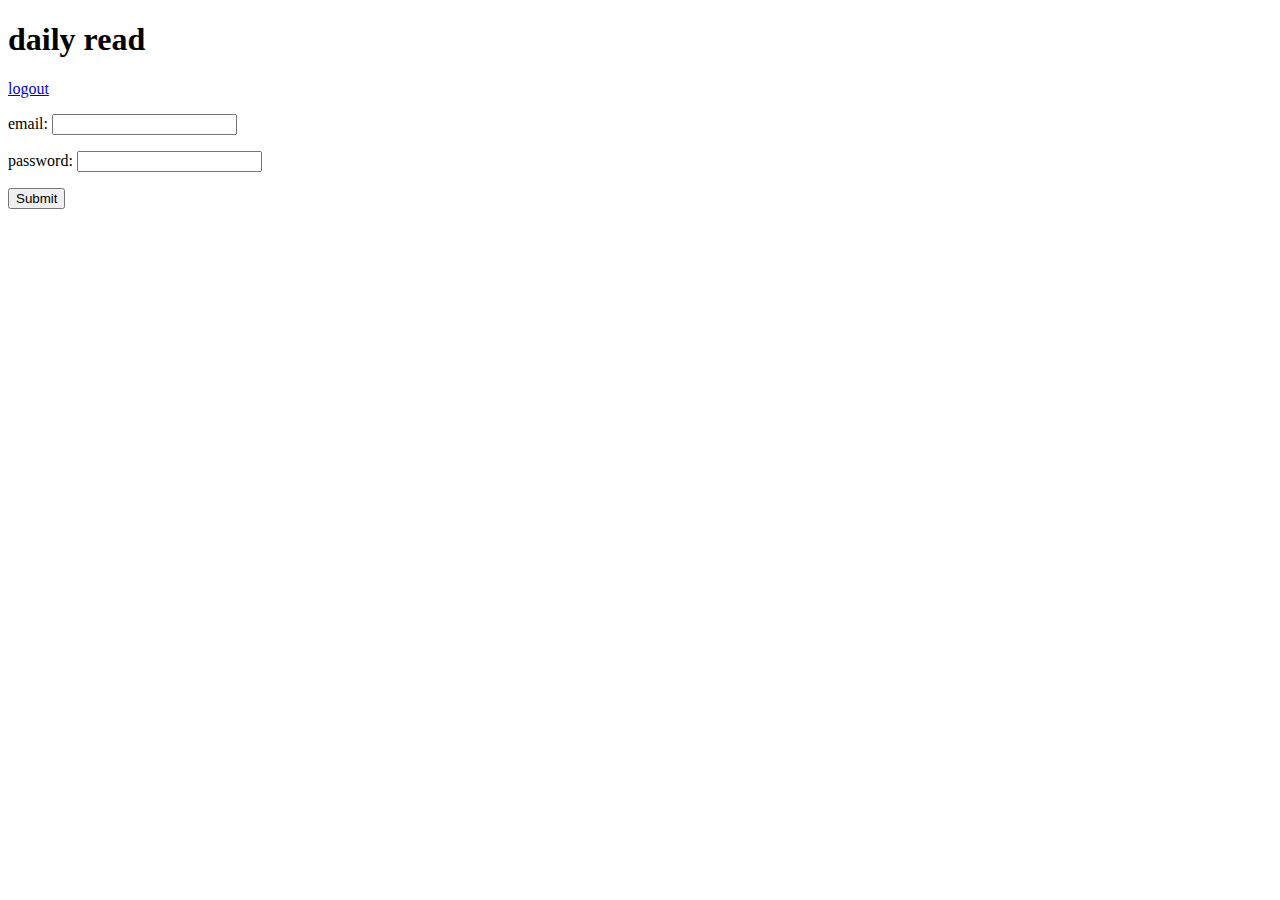
<file: .build/index.html>
<!doctype html>

<html>
<head>
	<meta charset="utf-8">
	<meta http-equiv="X-UA-Compatible" content="IE=edge,chrome=1">
	<meta name="viewport" content="width=device-width">

	<link rel="stylesheet" href="/static/css/styles.css" />

	
	<title>Default</title>
	
</head>
<body>
	
  
<h1>daily read</h1>
<a id="logout" href="javascript:void(0);">logout</a>

<section id="sign-in">
    <form id="credentials">
        <p>email: <input id="email" type="text"></p>
        <p>password: <input id="password" type="password"></p>
        <input type="submit">
    </form>
</section>

<section id="app">
    <h2>instructions</h2>
    <ol>
        <li>add your favorite websites to the "daily read links" list below.</li>
        <li>visit <a href="dailyread.website/next">dailyread.website/next</a> to shuffle the list and visit the next daily read site.</li>
        <li>the app shuffles the list after you've visited each site once.</li>
    </ol>

    <h2>daily read links</h2>
    <a id="add-url" href="javascript:void(0);">add new link</a>
    <ul id="urls">
    </ul>
</section>



	
	<script src="http://ajax.googleapis.com/ajax/libs/jquery/1.7.2/jquery.min.js"></script>
	<script src="http://www.parsecdn.com/js/parse-1.3.0.min.js"></script>
	<script src="/static/js/main.js"></script>
	
</body>
</html>
</file>
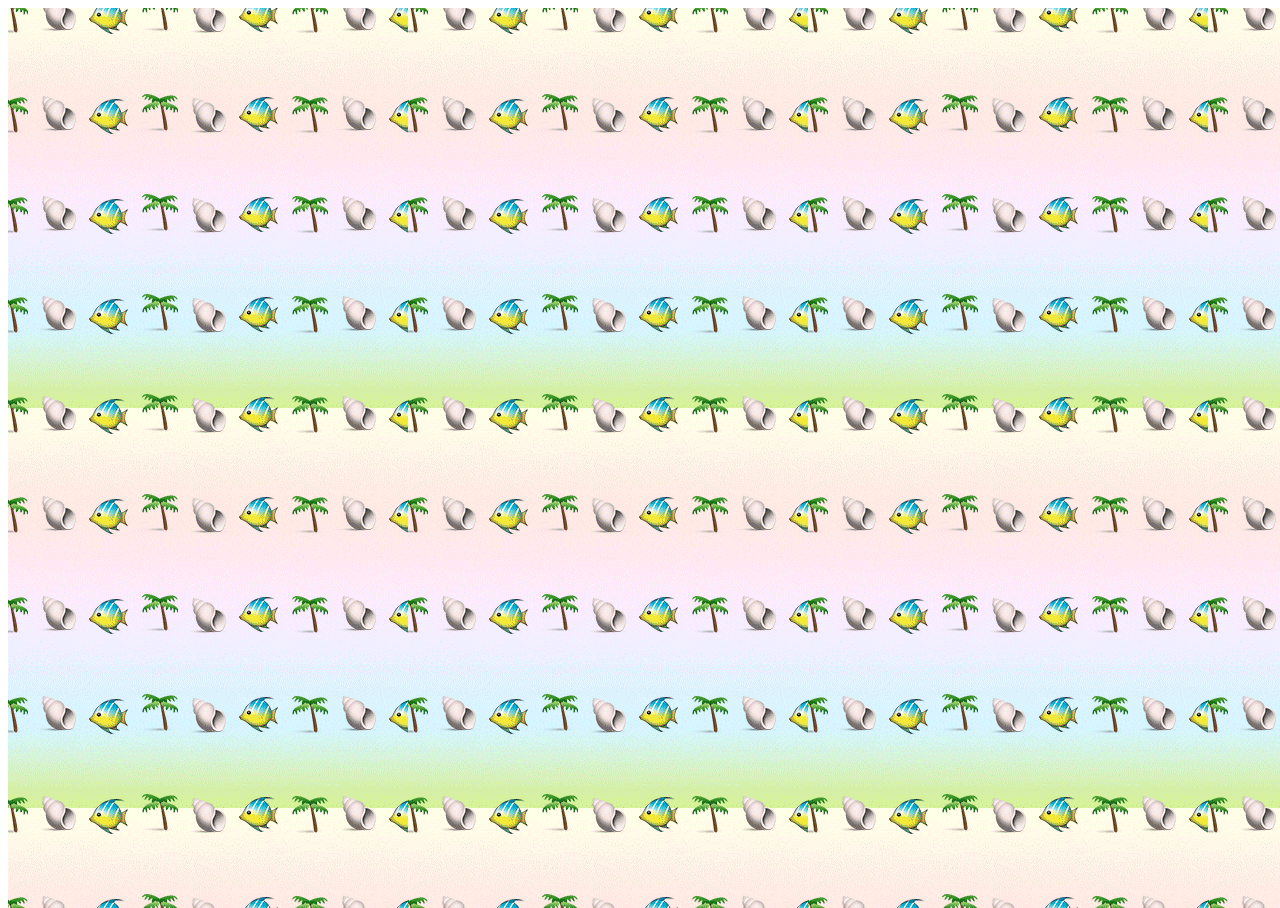
<file: .build/next/index.html>
<!doctype html>

<html>
<head>
	<meta charset="utf-8">
	<meta http-equiv="X-UA-Compatible" content="IE=edge,chrome=1">
	<meta name="viewport" content="width=device-width">

	<link rel="stylesheet" href="/static/css/styles.css" />

	
	<title>Default</title>
	
</head>
<body>
	
<div id="loading"></div>


	
	<script src="http://ajax.googleapis.com/ajax/libs/jquery/1.7.2/jquery.min.js"></script>
	<script src="http://www.parsecdn.com/js/parse-1.3.0.min.js"></script>
	<script src="/static/js/main.js"></script>
	
</body>
</html>
</file>
<file: static/css/styles.css>
body { 

}

#app {
    display: none;
}

#loading {
    height: 100%;
    width: 100%;
    position: absolute;
    background-image: url('../images/background.gif');
}
</file>
